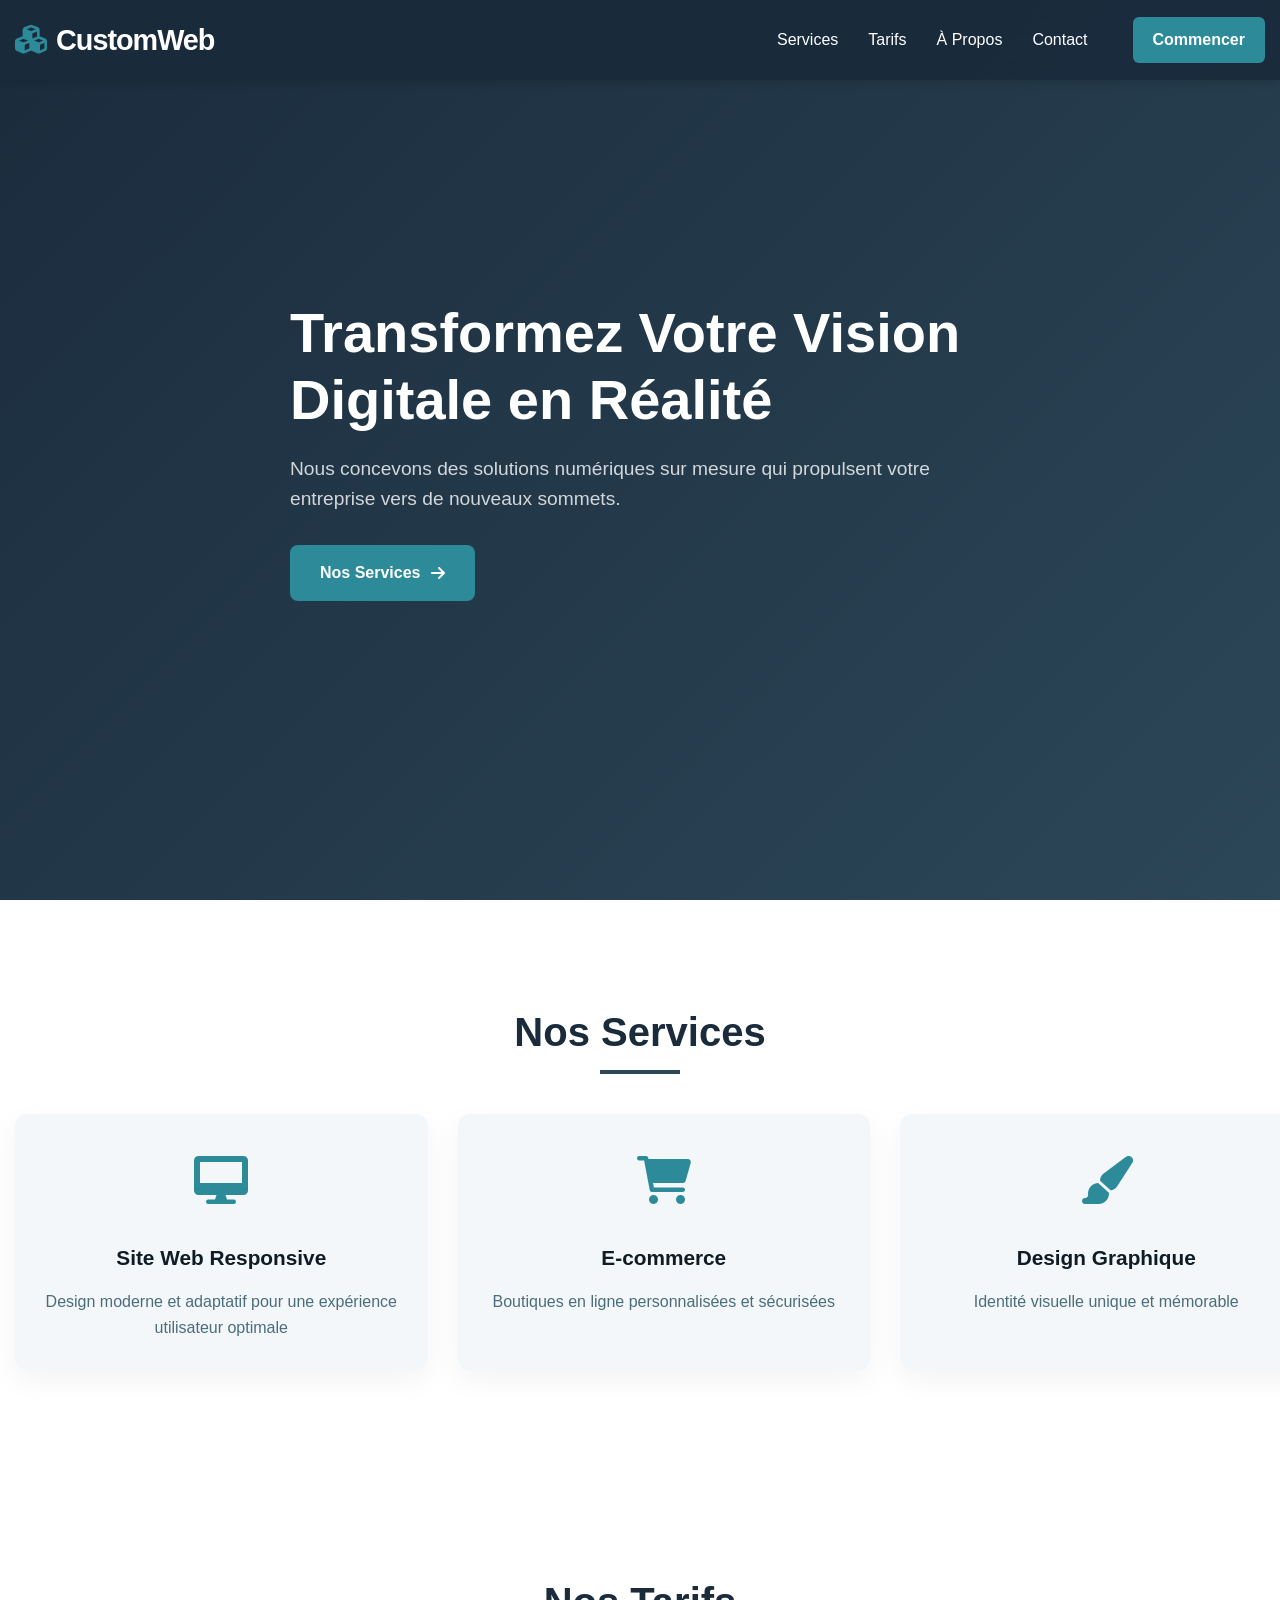
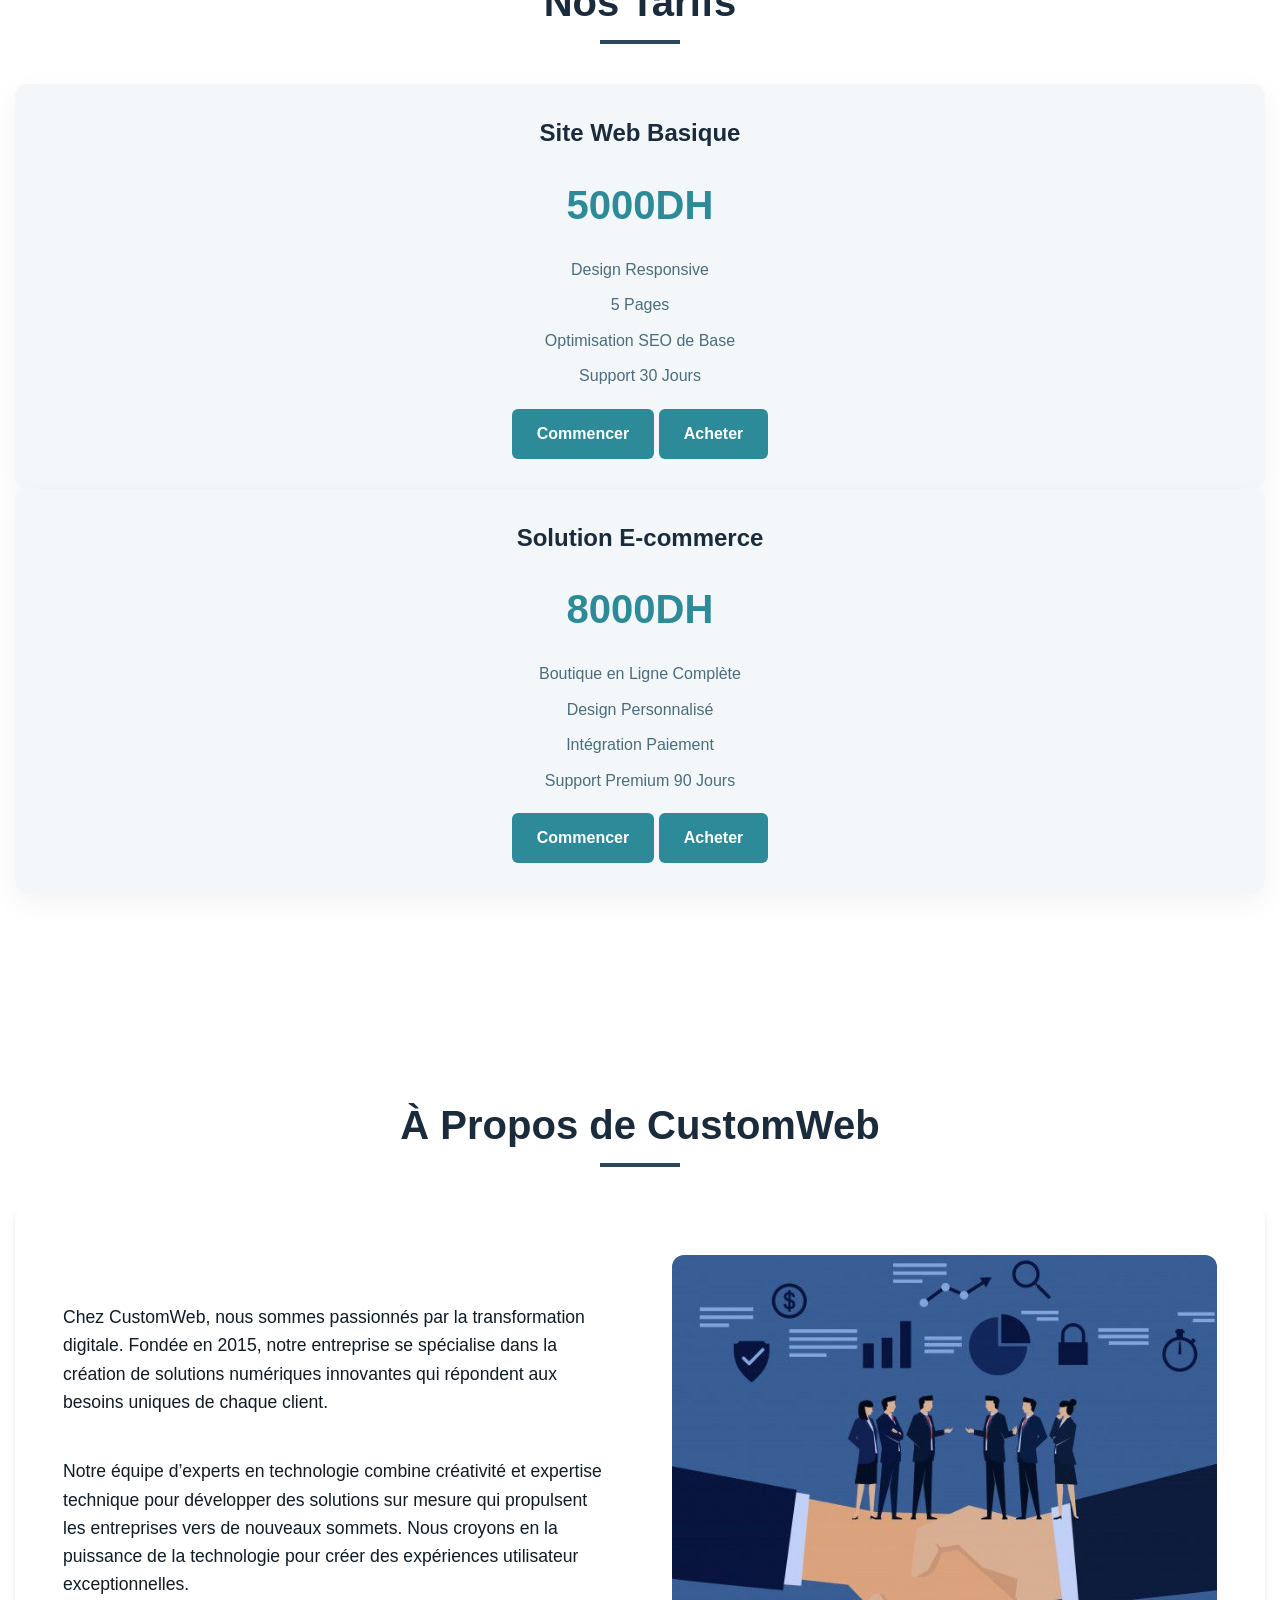
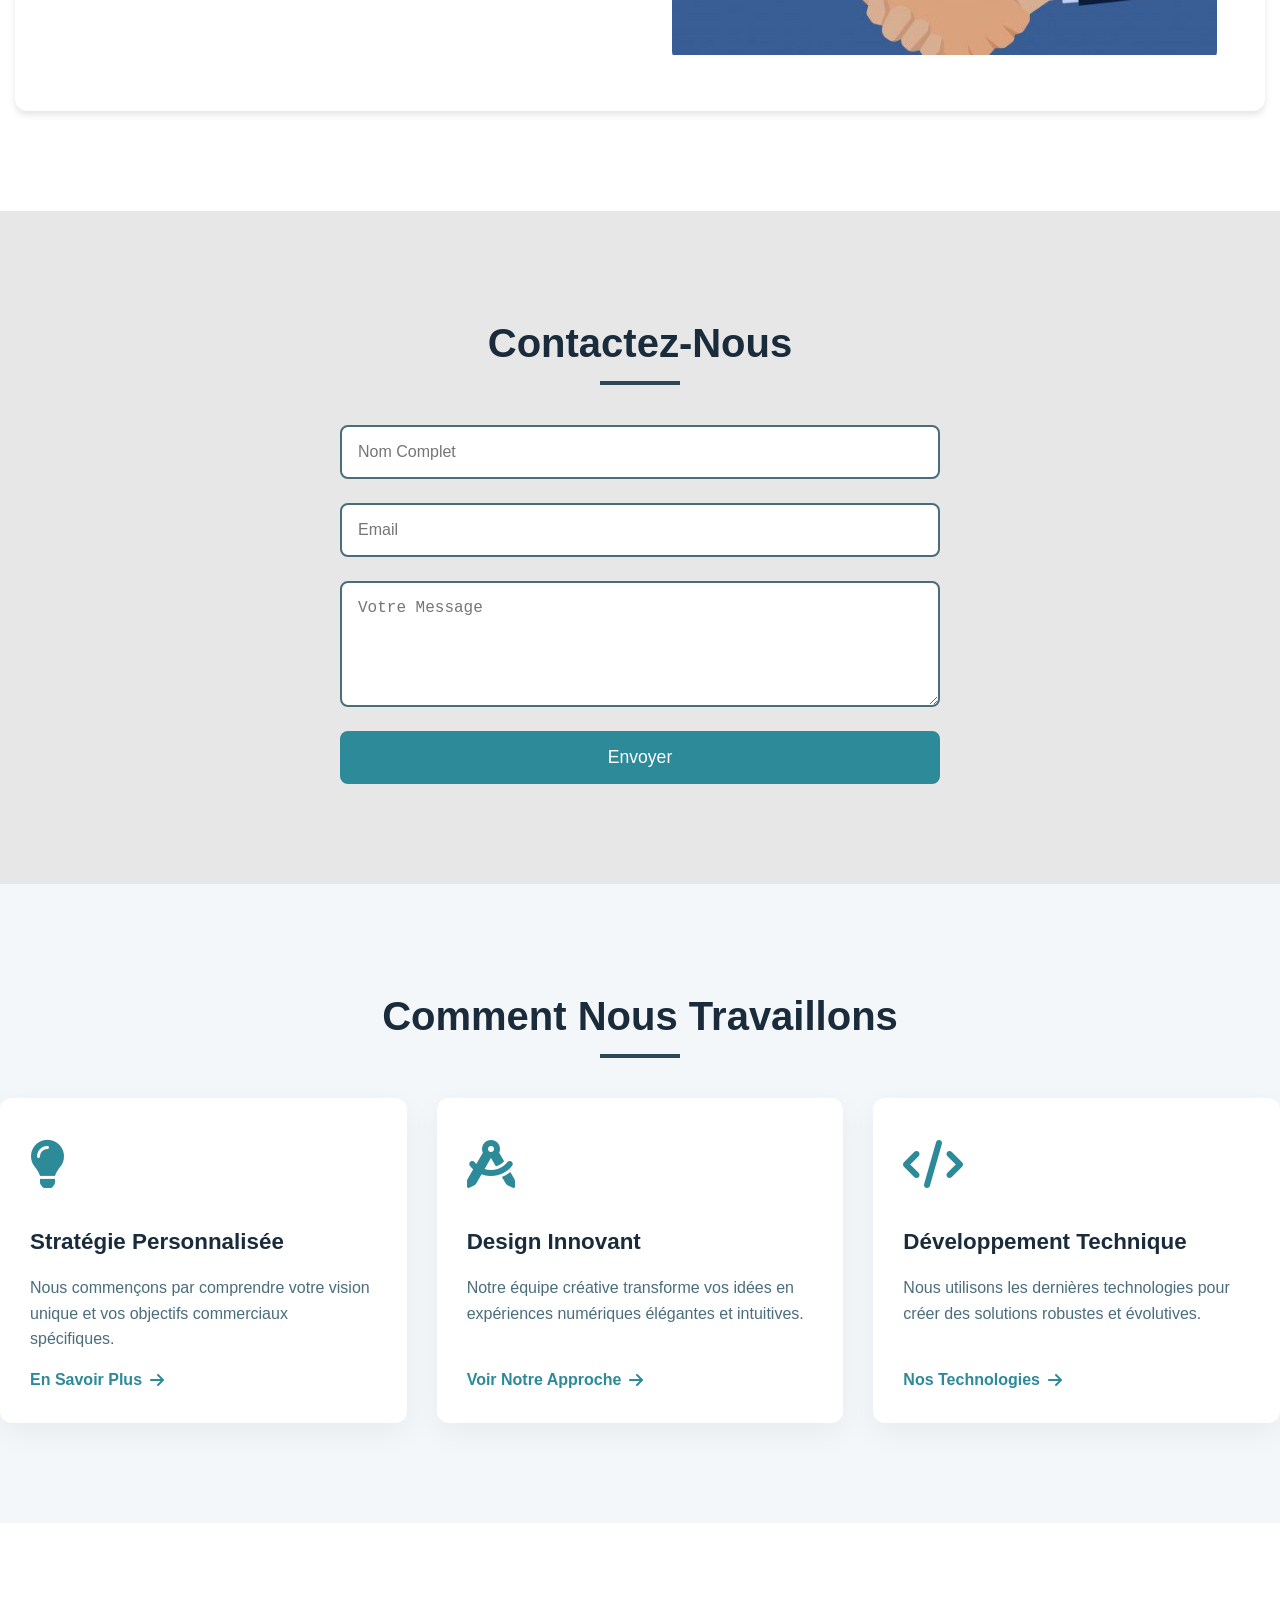
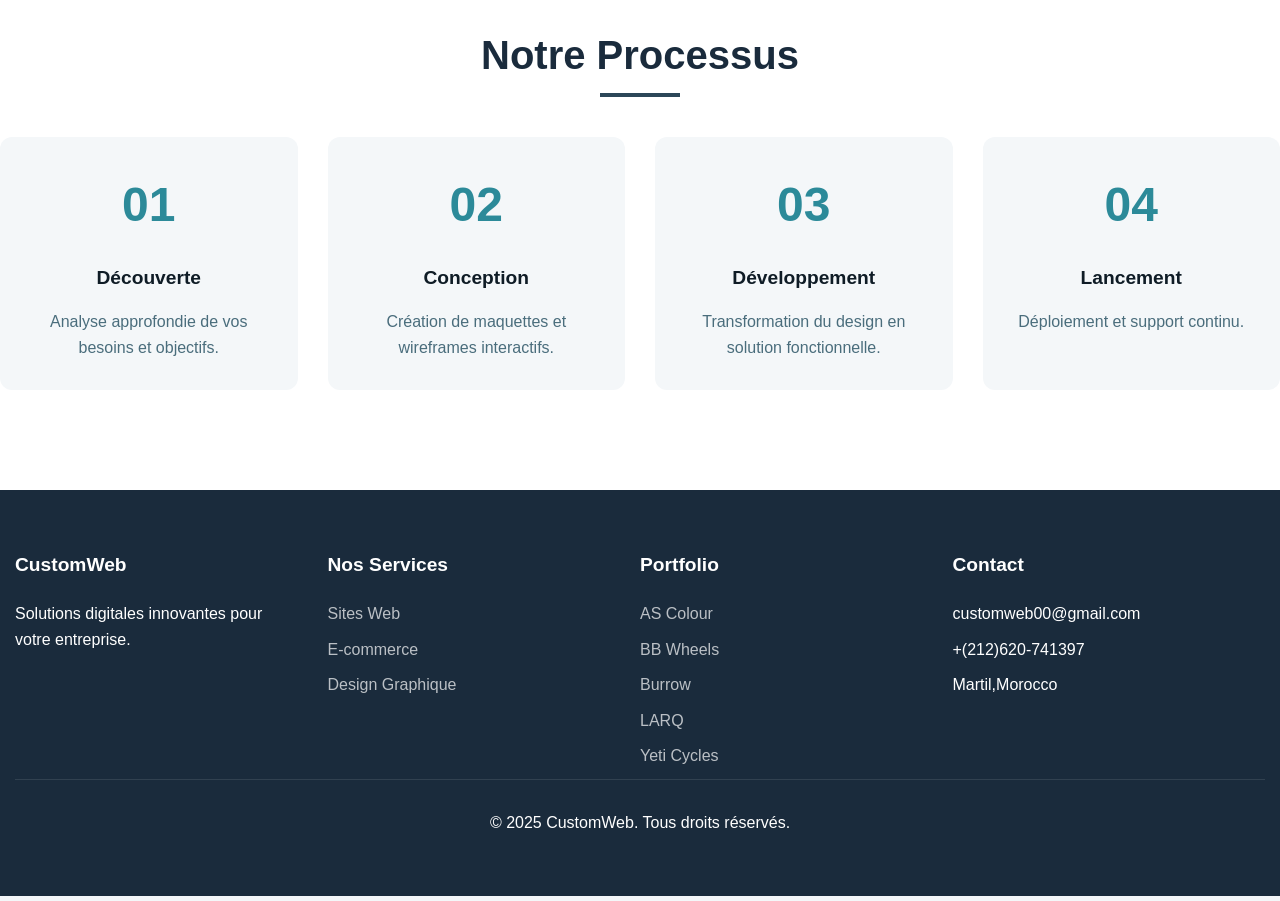
<file: index.html>
<!DOCTYPE html>
<html lang="fr">
<head>
    <meta charset="UTF-8">
    <meta name="viewport" content="width=device-width, initial-scale=1.0">
    <title>CustomWeb - Solutions Digitales Professionnelles</title>
    <link href="https://cdnjs.cloudflare.com/ajax/libs/font-awesome/6.0.0/css/all.min.css" rel="stylesheet">
    <link rel="stylesheet" href="cumweb.css">
</head>
<body>
    <!-- Header Navigation -->
    <header class="header">
        <div class="container">
            <nav class="nav">
                <div class="nav-logo">
                    <i class="fas fa-cubes"></i> CustomWeb
                </div>
                <ul class="nav-menu">
                    <div class="nav-links">
                        <li><a href="#services">Services</a></li>
                        <li><a href="#pricing">Tarifs</a></li>
                        <li><a href="#about">À Propos</a></li>
                        <li><a href="#contact">Contact</a></li>
                    </div>
                    <a href="#contact" class="nav-cta">Commencer</a>
                    
                </ul>
            </nav>
        </div>
    </header>

    <!-- Hero Section -->
    <section class="hero">
        <div class="container">
            <div class="hero-content">
                <h1 class="hero-title">Transformez Votre Vision Digitale en Réalité</h1>
                <p class="hero-subtitle">Nous concevons des solutions numériques sur mesure qui propulsent votre entreprise vers de nouveaux sommets.</p>
                <a href="#contact" class="hero-cta">
                    Nos Services 
                    <i class="fas fa-arrow-right" style="margin-left: 10px;"></i>
                </a>
            </div>
        </div>
    </section>

    <!-- Services Section -->
    <section id="services" class="section services">
        <div class="container">
            <h2 class="section-title">Nos Services</h2>
            <div class="services-grid">
                <div class="service-card">
                    <div class="service-icon">
                        <i class="fas fa-desktop"></i>
                    </div>
                    <h3 class="service-title">Site Web Responsive</h3>
                    <p class="service-description">Design moderne et adaptatif pour une expérience utilisateur optimale</p>
                </div>
                <div class="service-card">
                    <div class="service-icon">
                        <i class="fas fa-shopping-cart"></i>
                    </div>
                    <h3 class="service-title">E-commerce</h3>
                    <p class="service-description">Boutiques en ligne personnalisées et sécurisées</p>
                </div>
                <div class="service-card">
                    <div class="service-icon">
                        <i class="fas fa-paint-brush"></i>
                    </div>
                    <h3 class="service-title">Design Graphique</h3>
                    <p class="service-description">Identité visuelle unique et mémorable</p>
                </div>
            </div>
        </div>
    </section>

    <!-- Pricing Section -->
    <section id="pricing" class="section pricing">
        <div class="container ">
            <h2 class="section-title">Nos Tarifs</h2>
            <div class="pricing-card">
                <h3 class="pricing-title">Site Web Basique</h3>
                <div class="pricing-price">5000DH</div>
                <ul class="pricing-features">
                    <li>Design Responsive</li>
                    <li>5 Pages</li>
                    <li>Optimisation SEO de Base</li>
                    <li>Support 30 Jours</li>
                </ul>
                <a href="#contact" class="pricing-button modal-button">Commencer</a>
                <a href="payment.html" class="pricing-button">Acheter</a>
            </div>
            <div class="pricing-card">
                <h3 class="pricing-title">Solution E-commerce</h3>
                <div class="pricing-price">8000DH</div>
                <ul class="pricing-features">
                    <li>Boutique en Ligne Complète</li>
                    <li>Design Personnalisé</li>
                    <li>Intégration Paiement</li>
                    <li>Support Premium 90 Jours</li>
                </ul>
                <a href="#contact" class="pricing-button modal-button">Commencer</a>
                <a href="payment.html" class="pricing-button">Acheter</a>
            </div>
            </div>
        </div>
    </section>

    <!-- À Propos Section -->
    <section id="about" class="section about">
        <div class="container">
            <h2 class="section-title">À Propos de CustomWeb</h2>
            <div class="about-content">
                <div class="about-text">
                    <p>Chez CustomWeb, nous sommes passionnés par la transformation digitale. Fondée en 2015, notre entreprise se spécialise dans la création de solutions numériques innovantes qui répondent aux besoins uniques de chaque client.</p>
                    <br>
                    <p>Notre équipe d’experts en technologie combine créativité et expertise technique pour développer des solutions sur mesure qui propulsent les entreprises vers de nouveaux sommets. Nous croyons en la puissance de la technologie pour créer des expériences utilisateur exceptionnelles.</p>
                </div>
                <div class="about-image">
                    <img src="team.jpg" alt="Notre Équipe">
                </div>
            </div>
        </div>
    </section>

    <!-- Contact Section -->
    <section id="contact" class="section contact">
        <div class="container">
            <h2 class="section-title">Contactez-Nous</h2>
            <form class="contact-form">
                <label for="name" class="sr-only">Nom Complet</label>
                <input type="text" id="name" placeholder="Nom Complet" required>
                <label for="email" class="sr-only">Email</label>
                <input type="email" id="email" placeholder="Email" required>
                <label for="message" class="sr-only">Votre Message</label>
                <textarea id="message" placeholder="Votre Message" rows="5" required></textarea>
                <button type="submit" class="contact-button">Envoyer</button>
            </form>
        </div>
    </section>
    
    <!-- Project Start Modal -->
    <div id="startProjectModal" class="modal">
        <div class="modal-content">
            <span class="close-modal">×</span>
            <h2>Commençons Votre Projet!</h2>
            <p>Nous sommes ravis de vous aider à concrétiser votre vision numérique. Veuillez remplir ce formulaire et notre équipe vous contactera rapidement.</p>
            <form id="projectStartForm">
                <label for="company" class="sr-only">Nom de votre entreprise</label>
                <input type="text" id="company" placeholder="Nom de votre entreprise" required>
                <label for="name-modal" class="sr-only">Votre Nom</label>
                <input type="text" id="name-modal" placeholder="Votre Nom" required>
                <label for="email-modal" class="sr-only">Votre Email</label>
                <input type="email" id="email-modal" placeholder="Votre Email" required>
                <label for="project" class="sr-only">Décrivez brièvement votre projet</label>
                <textarea id="project" placeholder="Décrivez brièvement votre projet" rows="4" required></textarea>
                <button type="submit" class="contact-button">Soumettre</button>
            </form>
        </div>
    </div>

    <!-- Features Advanced Section -->
    <section class="features-advanced container">
        <h2 class="section-title">Comment Nous Travaillons</h2>
        <div class="features-grid">
            <div class="feature-card-advanced">
                <div class="feature-icon-advanced">
                    <i class="fas fa-lightbulb"></i>
                </div>
                <h3 class="feature-title-advanced">Stratégie Personnalisée</h3>
                <p class="feature-description-advanced">Nous commençons par comprendre votre vision unique et vos objectifs commerciaux spécifiques.</p>
                <a href="#contact" class="feature-link-advanced">
                    En Savoir Plus 
                    <i class="fas fa-arrow-right"></i>
                </a>
            </div>
            <div class="feature-card-advanced">
                <div class="feature-icon-advanced">
                    <i class="fas fa-drafting-compass"></i>
                </div>
                <h3 class="feature-title-advanced">Design Innovant</h3>
                <p class="feature-description-advanced">Notre équipe créative transforme vos idées en expériences numériques élégantes et intuitives.</p>
                <a href="#contact" class="feature-link-advanced">
                    Voir Notre Approche 
                    <i class="fas fa-arrow-right"></i>
                </a>
            </div>
            <div class="feature-card-advanced">
                <div class="feature-icon-advanced">
                    <i class="fas fa-code"></i>
                </div>
                <h3 class="feature-title-advanced">Développement Technique</h3>
                <p class="feature-description-advanced">Nous utilisons les dernières technologies pour créer des solutions robustes et évolutives.</p>
                <a href="#contact" class="feature-link-advanced">
                    Nos Technologies 
                    <i class="fas fa-arrow-right"></i>
                </a>
            </div>
        </div>
    </section>
    
    <!-- Process Section -->
    <section class="process-section container">
        <h2 class="section-title">Notre Processus</h2>
        <div class="process-grid">
            <div class="process-step">
                <div class="process-number">01</div>
                <h3 class="process-title">Découverte</h3>
                <p class="process-description">Analyse approfondie de vos besoins et objectifs.</p>
            </div>
            <div class="process-step">
                <div class="process-number">02</div>
                <h3 class="process-title">Conception</h3>
                <p class="process-description">Création de maquettes et wireframes interactifs.</p>
            </div>
            <div class="process-step">
                <div class="process-number">03</div>
                <h3 class="process-title">Développement</h3>
                <p class="process-description">Transformation du design en solution fonctionnelle.</p>
            </div>
            <div class="process-step">
                <div class="process-number">04</div>
                <h3 class="process-title">Lancement</h3>
                <p class="process-description">Déploiement et support continu.</p>
            </div>
        </div>
    </section>

    <!-- Footer -->
    <footer class="footer">
        <div class="container">
            <div class="footer-content">
                <div class="footer-section">
                    <h4>CustomWeb</h4>
                    <p>Solutions digitales innovantes pour votre entreprise.</p>
                    
                </div>
                <div class="footer-section">
                    <h4>Nos Services</h4>
                    <ul class="footer-links">
                        <li><a href="#services">Sites Web</a></li>
                        <li><a href="#services">E-commerce</a></li>
                        <li><a href="#services">Design Graphique</a></li>
                    </ul>
                </div>
                <div class="footer-section">
                    <h4>Portfolio</h4>
                    <ul class="footer-links">
                        <li><a href="https://ascolour.eu/" target="_blank">AS Colour</a></li>
                        <li><a href="https://www.bbwheelsonline.com/" target="_blank">BB Wheels</a></li>
                        <li><a href="https://burrow.com/" target="_blank">Burrow</a></li>
                        <li><a href="https://www.livelarq.com/" target="_blank">LARQ</a></li>
                        <li><a href="https://yeticycles.com/en-us" target="_blank">Yeti Cycles</a></li>
                    </ul>
                </div>
                <div class="footer-section">
                    <h4>Contact</h4>
                    <ul class="footer-links">
                        <li>customweb00@gmail.com</li>
                        <li>+(212)620-741397</li>
                        <li>Martil,Morocco</li>
                    </ul>
                </div>
            </div>
            <div class="footer-bottom">
                <p>© 2025 CustomWeb. Tous droits réservés.</p>
            </div>
        </div>
    </footer>

    <!-- JavaScript -->
    <script src="script.js" ></script>
</body>
</html>
</file>
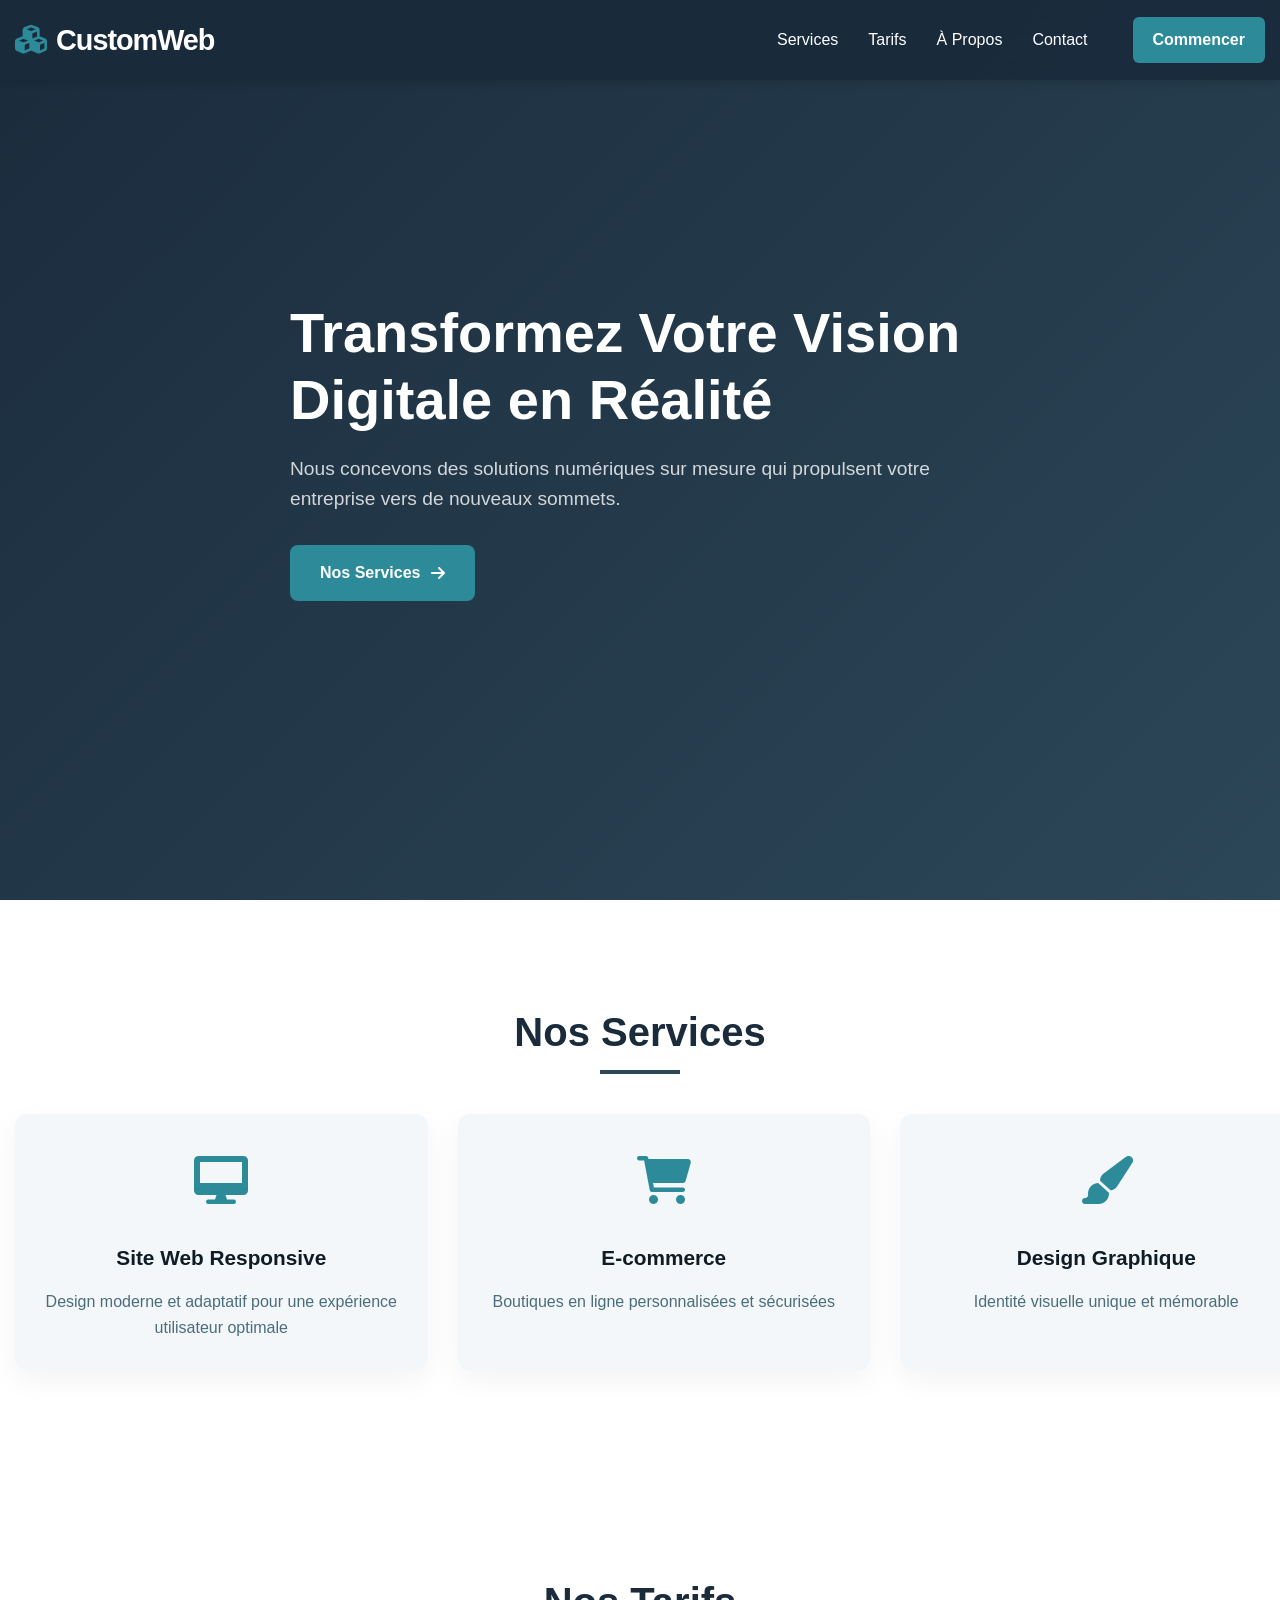
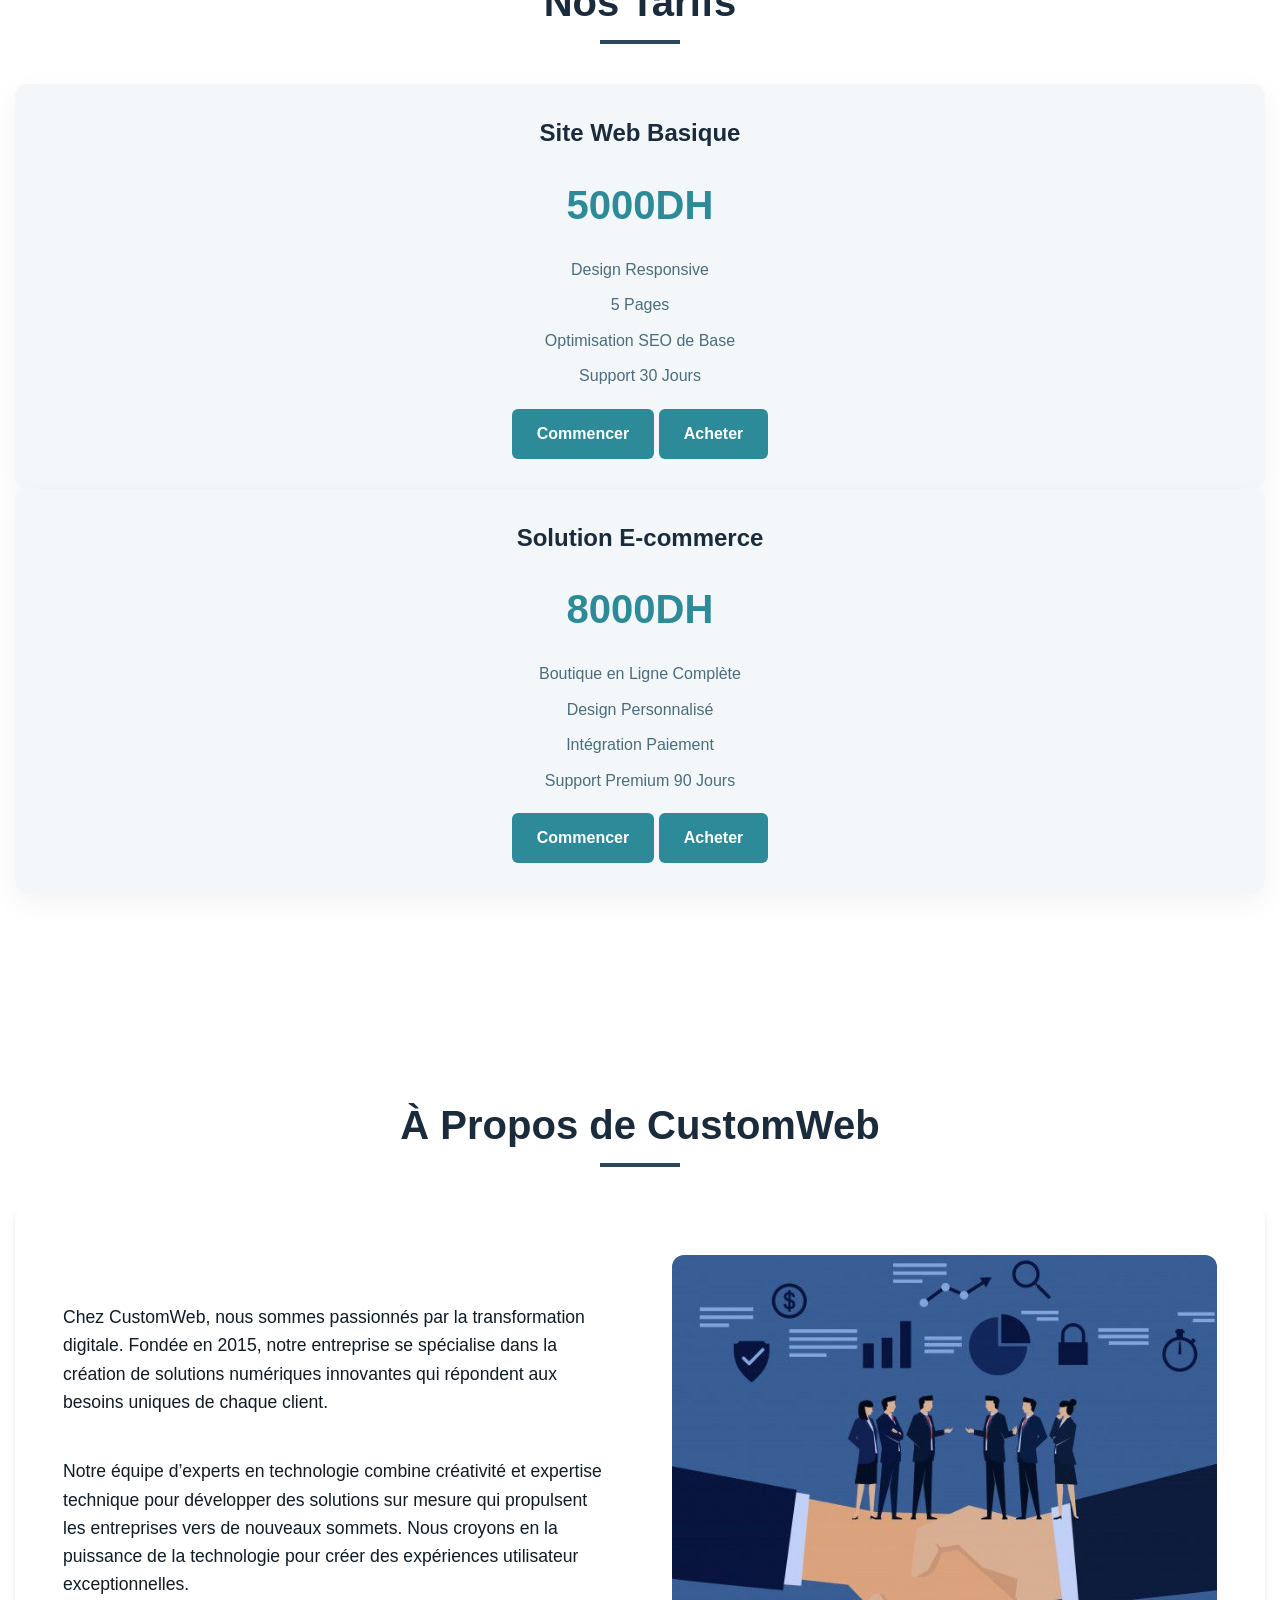
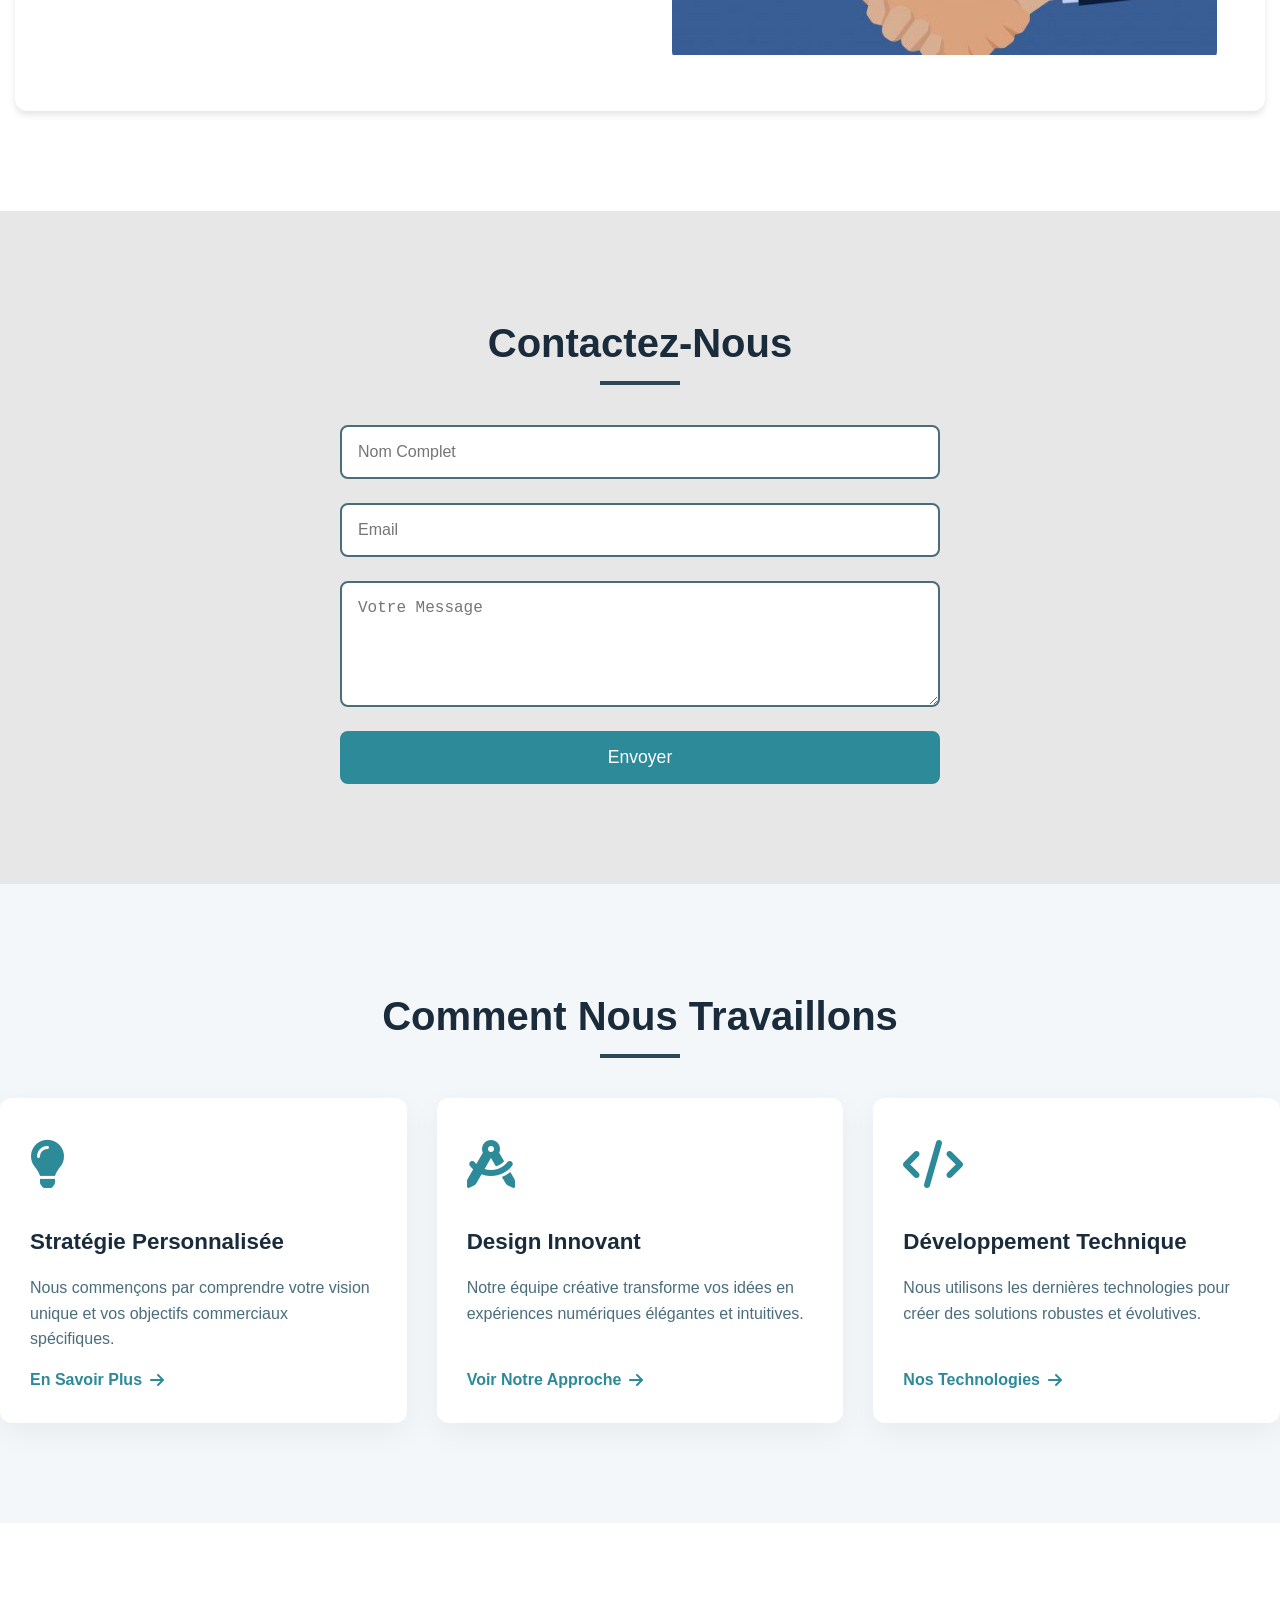
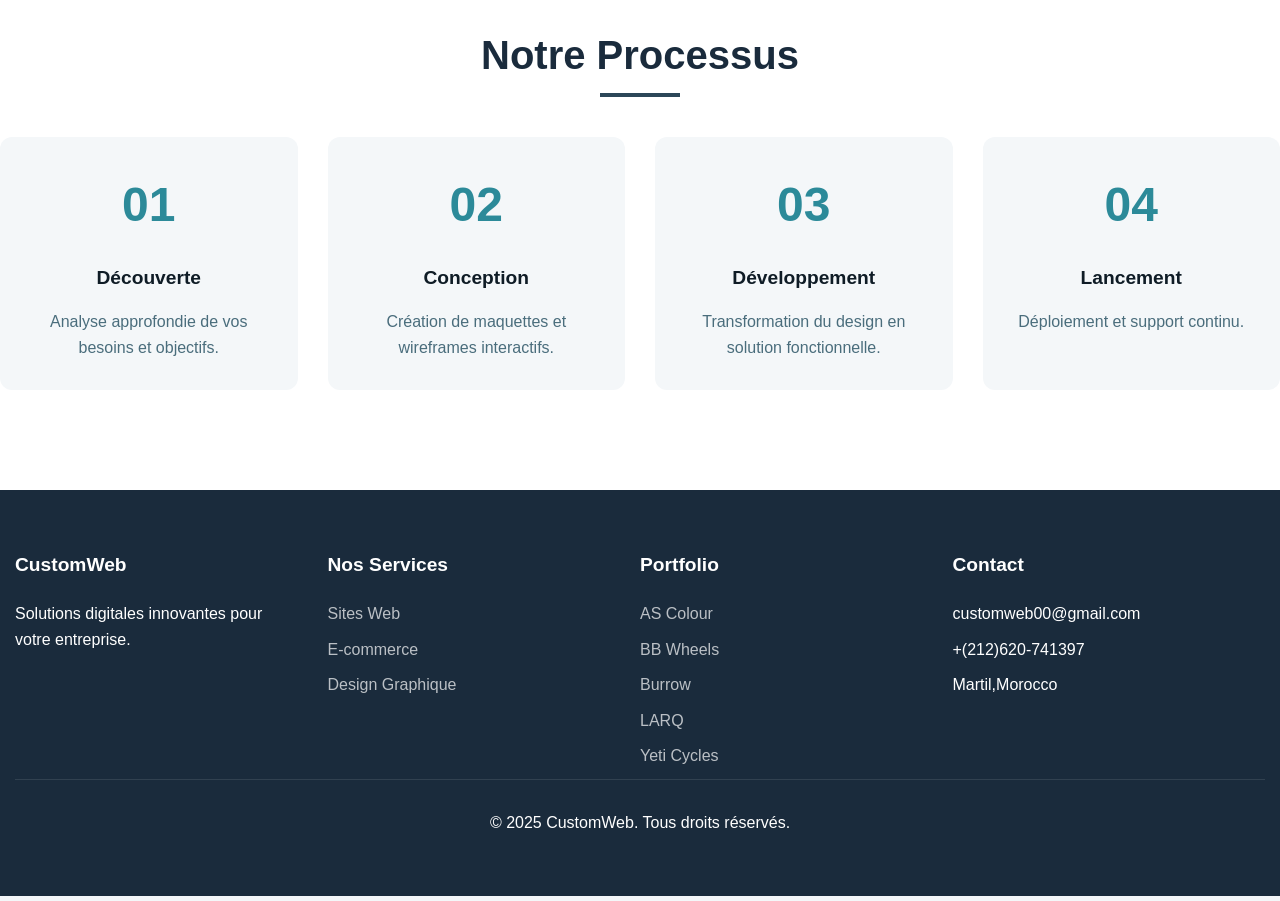
<file: payment.html>
<!DOCTYPE html>
<html lang="fr">
<head>
    <meta charset="UTF-8">
    <meta name="viewport" content="width=device-width, initial-scale=1.0">
    <title>Paiement - CustomWeb</title>
    <link href="https://cdnjs.cloudflare.com/ajax/libs/font-awesome/6.0.0/css/all.min.css" rel="stylesheet">
    <link rel="stylesheet" href="cumweb.css">
    <style>
        .payment-summary {
            background-color: var(--color-light);
            border-radius: 12px;
            padding: 30px;
            margin-bottom: 30px;
            box-shadow: 0 10px 30px rgba(0, 0, 0, 0.05);
        }
        .summary-item {
            display: flex;
            justify-content: space-between;
            padding: 10px 0;
            border-bottom: 1px solid rgba(0, 0, 0, 0.05);
        }
        #payment-form input {
            width: 100%;
            padding: 1rem;
            margin-bottom: 1rem;
            border: 2px solid var(--color-secondary);
            border-radius: 8px;
            font-size: 1rem;
            transition: border-color 0.3s ease;
        }
        #payment-form input:focus {
            outline: none;
            border-color: var(--color-accent);
        }
        #submit-payment {
            background-color: var(--color-accent);
            color: white;
            border: none;
            padding: 1rem 2rem;
            border-radius: 8px;
            font-size: 1.1rem;
            cursor: pointer;
            transition: background-color 0.3s ease, transform 0.2s ease;
            width: 100%;
            margin-top: 20px;
        }
        #submit-payment:hover {
            background-color: var(--secondary-color);
            transform: translateY(-3px);
        }
    </style>
</head>
<body>
    <header class="header">
        <div class="container">
            <nav class="nav">
                <div class="nav-logo">
                    <i class="fas fa-cubes"></i> CustomWeb
                </div>
            </nav>
        </div>
    </header>

    <section class="section">
        <div class="container">
            <h2 class="section-title">Détails de Paiement</h2>

            <div class="payment-summary">
                <!-- Product details will be inserted by JavaScript -->
            </div>

            <!-- Formulaire de paiement -->
            <form id="payment-form">
                <div class="form-group">
                    <input type="text" id="full-name" placeholder="Votre nom complet" required>
                </div>
                <div class="form-group">
                    <input type="email" id="email" placeholder="Votre adresse email" required>
                </div>
                <div class="form-group">
                    <input type="text" id="credit-card" placeholder="Numéro de carte" maxlength="16" required>
                </div>
                <div class="form-group">
                    <input type="text" id="expiry-date" placeholder="MM/AA" required>
                </div>
                <div class="form-group">
                    <input type="text" id="cvv" placeholder="CVV" maxlength="3" required>
                </div>
                <button type="submit" id="submit-payment" class="payment-button">Payer</button>
            </form>
        </div>
    </section>

    <footer class="footer">
        <div class="container">
            <div class="footer-content">
                <div class="footer-section">
                    <h4>CustomWeb</h4>
                    <p>Solutions digitales innovantes pour votre entreprise.</p>
                </div>
                <div class="footer-section">
                    <h4>Contact</h4>
                    <ul class="footer-links">
                        <li>customweb00@gmail.com</li>
                        <li>+(212)620-741397</li>
                        <li>Martil, Morocco</li>
                    </ul>
                </div>
            </div>
            <div class="footer-bottom">
                <p>© 2025 CustomWeb. Tous droits réservés.</p>
            </div>
        </div>
    </footer>

    <script src="script.js"></script>
</body>
</html>
</file>
<file: cumweb.css>
:root {
    --color-primary: #1A2B3C;
    --color-secondary: #4A6D7C;
    --color-accent: #2C8A99;
    --color-light: #F4F7F9;
    --color-dark: #0F1C26;
    --color-text-light: #FFFFFF; /* Added for contact section */
    --gradient-primary: linear-gradient(135deg, #1A2B3C 0%, #2C4758 100%);
    --secondary-color: #2C4758;
    --background-light: #f9f9f9;
    --shadow-subtle: 0 4px 6px rgba(0, 0, 0, 0.1);
}

* {
    margin: 0;
    padding: 0;
    box-sizing: border-box;
    scroll-behavior: smooth;
}

body {
    font-family: 'Inter', -apple-system, BlinkMacSystemFont, 'Segoe UI', Roboto, Oxygen, Ubuntu, Cantarell, 'Open Sans', 'Helvetica Neue', sans-serif;
    line-height: 1.6;
    color: var(--color-dark);
    background-color: var(--color-light);
}

.container {
    max-width: 1400px;
    margin: 0 auto;
    padding: 0 15px;

}

/* Header and Navigation Styles */
.header {
    position: fixed;
    width: 100%;
    top: 0;
    left: 0;
    z-index: 1000;
    background: rgba(26, 43, 60, 0.95);
    backdrop-filter: blur(15px);
    box-shadow: 0 4px 6px rgba(0, 0, 0, 0.1);
}

.nav {
    display: flex;
    justify-content: space-between;
    align-items: center;
    height: 80px;
    color: white;
}

.nav-logo {
    font-size: 1.8rem;
    font-weight: 700;
    letter-spacing: -1px;
    display: flex;
    align-items: center;
}

.nav-logo i {
    margin-right: 10px;
    color: var(--color-accent);
}

.nav-menu {
    display: flex;
    align-items: center;
}

.nav-links {
    display: flex;
    list-style: none;
    margin-right: 30px;
}

.nav-links li {
    margin: 0 15px;
}

.nav-links a {
    color: white;
    text-decoration: none;
    font-weight: 500;
    position: relative;
    transition: color 0.3s ease;
}

.nav-links a::after {
    content: '';
    position: absolute;
    width: 0;
    height: 2px;
    bottom: -5px;
    left: 0;
    background-color: var(--color-accent);
    transition: width 0.3s ease;
}

.nav-links a:hover::after {
    width: 100%;
}

.nav-cta {
    background-color: var(--color-accent);
    color: white;
    padding: 10px 20px;
    border-radius: 6px;
    font-weight: 600;
    text-decoration: none;
    transition: transform 0.3s ease;
}

.nav-cta:hover {
    transform: translateY(-3px);
    box-shadow: 0 4px 15px rgba(44, 138, 153, 0.3);
}

.hamburger {
    display: none;
    font-size: 2rem;
    cursor: pointer;
    color: white;
}

/* Sections Common Styles */
.section {
    padding: 100px 0;
    background-color: white;
}

.section-title {
    text-align: center;
    margin-bottom: 50px;
    font-size: 2.5rem;
    color: var(--color-primary);
    position: relative;
}

.section-title::after {
    content: '';
    position: absolute;
    bottom: -10px;
    left: 50%;
    transform: translateX(-50%);
    width: 80px;
    height: 4px;
    background-color: var(--secondary-color);
}

/* Hero Section */
.hero {
    height: 100vh;
    display: flex;
    align-items: center;
    background: var(--gradient-primary);
    color: white;
    position: relative;
    overflow: hidden;
}

.hero-content {
    position: relative;
    z-index: 10;
    max-width: 700px;
}

.hero-title {
    font-size: 3.5rem;
    font-weight: 800;
    margin-bottom: 20px;
    line-height: 1.2;
}

.hero-subtitle {
    font-size: 1.2rem;
    color: rgba(255, 255, 255, 0.8);
    margin-bottom: 30px;
}

.hero-cta {
    display: inline-flex;
    align-items: center;
    background-color: var(--color-accent);
    color: white;
    padding: 15px 30px;
    border-radius: 8px;
    text-decoration: none;
    font-weight: 600;
    transition: all 0.3s ease;
}

.hero-cta:hover {
    transform: translateY(-5px);
    box-shadow: 0 10px 20px rgba(44, 138, 153, 0.4);
}

/* Services Section */
.services-grid {
    display: grid;
    grid-template-columns: 33% 33% 33%;
    gap: 30px;
}

.service-card {
    background-color: var(--color-light);
    border-radius: 12px;
    padding: 30px;
    text-align: center;
    transition: all 0.4s ease;
    box-shadow: 0 10px 30px rgba(0, 0, 0, 0.05);
}

.service-card:hover {
    transform: translateY(-10px);
    box-shadow: 0 15px 40px rgba(0, 0, 0, 0.1);
}

.service-icon {
    font-size: 3rem;
    color: var(--color-accent);
    margin-bottom: 20px;
}

.service-title {
    font-size: 1.3rem;
    font-weight: 700;
    margin-bottom: 15px;
}

.service-description {
    color: var(--color-secondary);
}

/* Pricing Section */
.pricing-grid {
    display: grid;
    grid-template-columns: 50% 50%;
    gap: 30px;
    
}

.pricing-card {
    background-color: var(--color-light);
    border-radius: 12px;
    padding: 30px;
    text-align: center;
    transition: all 0.4s ease;
    box-shadow: 0 10px 30px rgba(0, 0, 0, 0.05);
}

.pricing-card:hover {
    transform: translateY(-10px);
    box-shadow: 0 15px 40px rgba(0, 0, 0, 0.1);
}

.pricing-title {
    font-size: 1.5rem;
    font-weight: 700;
    margin-bottom: 20px;
    color: var(--color-primary);
}

.pricing-price {
    font-size: 2.5rem;
    font-weight: 800;
    color: var(--color-accent);
    margin-bottom: 20px;
}

.pricing-features {
    list-style: none;
    margin-bottom: 20px;
}

.pricing-features li {
    margin-bottom: 10px;
    color: var(--color-secondary);
}

.pricing-button {
    display: inline-block;
    background-color: var(--color-accent);
    color: white;
    padding: 12px 25px;
    border-radius: 6px;
    text-decoration: none;
    font-weight: 600;
    transition: all 0.3s ease;
}

.pricing-button:hover {
    transform: translateY(-3px);
    box-shadow: 0 4px 15px rgba(44, 138, 153, 0.3);
}

/* À Propos Section */
.about-content {
    display: flex;
    align-items: center;
    gap: 4rem;
    background-color: white;
    border-radius: 12px;
    box-shadow: var(--shadow-subtle);
    padding: 3rem;
}

.about-text {
    flex: 1;
    color: var(--color-dark);
    line-height: 1.6;
}

.about-text p {
    margin-bottom: 1rem;
    font-size: 1.1rem;
}

.about-image {
    flex: 1;
    overflow: hidden;
    border-radius: 12px;
}

.about-image img {
    width: 100%;
    height: 400px;
    object-fit: cover;
    transition: transform 0.3s ease;
}

.about-image img:hover {
    transform: scale(1.05);
}

/* Contact Section */
.contact {
    background-color: rgb(232, 231, 231);
    color: var(--color-dark);
}

.contact-form {
    max-width: 600px;
    margin: 0 auto;
    display: flex;
    flex-direction: column;
    gap: 1.5rem;
}

.contact-form input,
.contact-form textarea {
    width: 100%;
    padding: 1rem;
    border: 2px solid var(--color-secondary);
    border-radius: 8px;
    background-color: white;
    color: var(--color-dark);
    font-size: 1rem;
    transition: border-color 0.3s ease;
}

.contact-form input:focus,
.contact-form textarea:focus {
    outline: none;
    border-color: var(--color-accent);
}

.contact-form textarea {
    resize: vertical;
}

.contact-button {
    background-color: var(--color-accent);
    color: white;
    border: none;
    padding: 1rem 2rem;
    border-radius: 8px;
    font-size: 1.1rem;
    cursor: pointer;
    transition: background-color 0.3s ease, transform 0.2s ease;
}

.contact-button:hover {
    background-color: var(--secondary-color);
    transform: translateY(-3px);
}

/* Modal Styles */
.modal {
    display: none;
    position: fixed;
    z-index: 1000;
    left: 0;
    top: 0;
    width: 100%;
    height: 100%;
    overflow: auto;
    background-color: rgba(0, 0, 0, 0.5);
}

.modal-content {
    background-color: white;
    margin: 10% auto;
    padding: 30px;
    border-radius: 10px;
    max-width: 500px;
    text-align: center;
    position: relative;
}

.close-modal {
    position: absolute;
    top: 10px;
    right: 10px;
    font-size: 24px;
    cursor: pointer;
}

#projectStartForm input,
#projectStartForm textarea {
    width: 100%;
    padding: 1rem;
    margin-bottom: 1rem;
    border: 2px solid var(--color-secondary);
    border-radius: 8px;
    font-size: 1rem;
    transition: border-color 0.3s ease;
}

#projectStartForm input:focus,
#projectStartForm textarea:focus {
    outline: none;
    border-color: var(--color-accent);
}

/* Features Advanced Section */
.features-advanced {
    background-color: var(--color-light);
    padding: 100px 0;
}

.features-grid {
    display: grid;
    grid-template-columns: repeat(3, 1fr);
    gap: 30px;
}

.feature-card-advanced {
    background: white;
    border-radius: 12px;
    padding: 30px;
    text-align: left;
    transition: all 0.4s ease;
    box-shadow: 0 10px 30px rgba(0, 0, 0, 0.05);
    display: flex;
    flex-direction: column;
}

.feature-card-advanced:hover {
    transform: translateY(-10px);
    box-shadow: 0 15px 40px rgba(0, 0, 0, 0.1);
}

.feature-icon-advanced {
    font-size: 3rem;
    color: var(--color-accent);
    margin-bottom: 20px;
}

.feature-title-advanced {
    font-size: 1.4rem;
    font-weight: 700;
    margin-bottom: 15px;
    color: var(--color-primary);
}

.feature-description-advanced {
    color: var(--color-secondary);
    flex-grow: 1;
}

.feature-link-advanced {
    color: var(--color-accent);
    text-decoration: none;
    font-weight: 600;
    margin-top: 15px;
    display: inline-flex;
    align-items: center;
    transition: color 0.3s ease;
}

.feature-link-advanced:hover {
    color: var(--color-primary);
}

.feature-link-advanced i {
    margin-left: 8px;
}

/* Process Section */
.process-section {
    background-color: white;
    padding: 100px 0;
}

.process-grid {
    display: grid;
    grid-template-columns: repeat(4, 1fr);
    gap: 30px;
}

.process-step {
    text-align: center;
    padding: 30px;
    background-color: var(--color-light);
    border-radius: 12px;
    transition: all 0.4s ease;
}

.process-step:hover {
    transform: translateY(-10px);
    box-shadow: 0 15px 30px rgba(0, 0, 0, 0.1);
}

.process-number {
    font-size: 3rem;
    font-weight: 800;
    color: var(--color-accent);
    margin-bottom: 20px;
}

.process-title {
    font-size: 1.2rem;
    font-weight: 700;
    margin-bottom: 15px;
}

.process-description {
    color: var(--color-secondary);
}

/* Footer Styles */
.footer {
    background-color: var(--color-primary);
    color: white;
    padding: 60px 0;
}

.footer-content {
    display: flex;
    justify-content: space-between;
    flex-wrap: wrap;
}

.footer-section {
    flex: 1;
    margin-right: 30px;
    min-width: 200px;
}

.footer-section h4 {
    margin-bottom: 20px;
    font-size: 1.2rem;
}

.footer-links {
    list-style: none;
}

.footer-links li {
    margin-bottom: 10px;
}

.footer-links a {
    color: rgba(255, 255, 255, 0.7);
    text-decoration: none;
    transition: color 0.3s ease;
}

.footer-links a:hover {
    color: var(--color-accent);
}

.social-icons {
    display: flex;
    gap: 15px;
    margin-top: 20px;
}

.social-icons a {
    color: white;
    font-size: 1.5rem;
    transition: color 0.3s ease;
}

.social-icons a:hover {
    color: var(--color-accent);
}

.footer-bottom {
    text-align: center;
    padding-top: 30px;
    border-top: 1px solid rgba(255, 255, 255, 0.1);
}

/* Responsive Adjustments */
@media (max-width: 1200px) {
    .services-grid,
    .pricing-grid,
    .features-grid,
    .process-grid {
        grid-template-columns: repeat(2, 1fr);
    }
}

@media (max-width: 768px) {
    .hamburger {
        display: block;
    }

    .nav-menu {
        flex-direction: column;
        position: absolute;
        top: 80px;
        left: 0;
        width: 100%;
        background: rgba(26, 43, 60, 0.95);
        padding: 20px 0;
        display: none;
    }

    .nav-links {
        flex-direction: column;
        margin-right: 0;
    }

    .nav-links li {
        margin: 10px 0;
    }

    .nav-cta {
        margin-top: 10px;
    }

    .services-grid,
    .pricing-grid,
    .features-grid,
    .process-grid {
        grid-template-columns: 1fr;
    }

    .about-content {
        flex-direction: column;
        padding: 2rem;
        gap: 2rem;
    }

    .section-title {
        font-size: 2rem;
    }
}

@media (max-width: 480px) {
    .hero-title {
        font-size: 2.5rem;
    }

    .hero-subtitle {
        font-size: 1rem;
    }

    .hero-cta {
        padding: 12px 20px;
    }
}

/* Accessibility */
.sr-only {
    position: absolute;
    width: 1px;
    height: 1px;
    padding: 0;
    margin: -1px;
    overflow: hidden;
    clip: rect(0, 0, 0, 0);
    border: 0;
}
</file>
